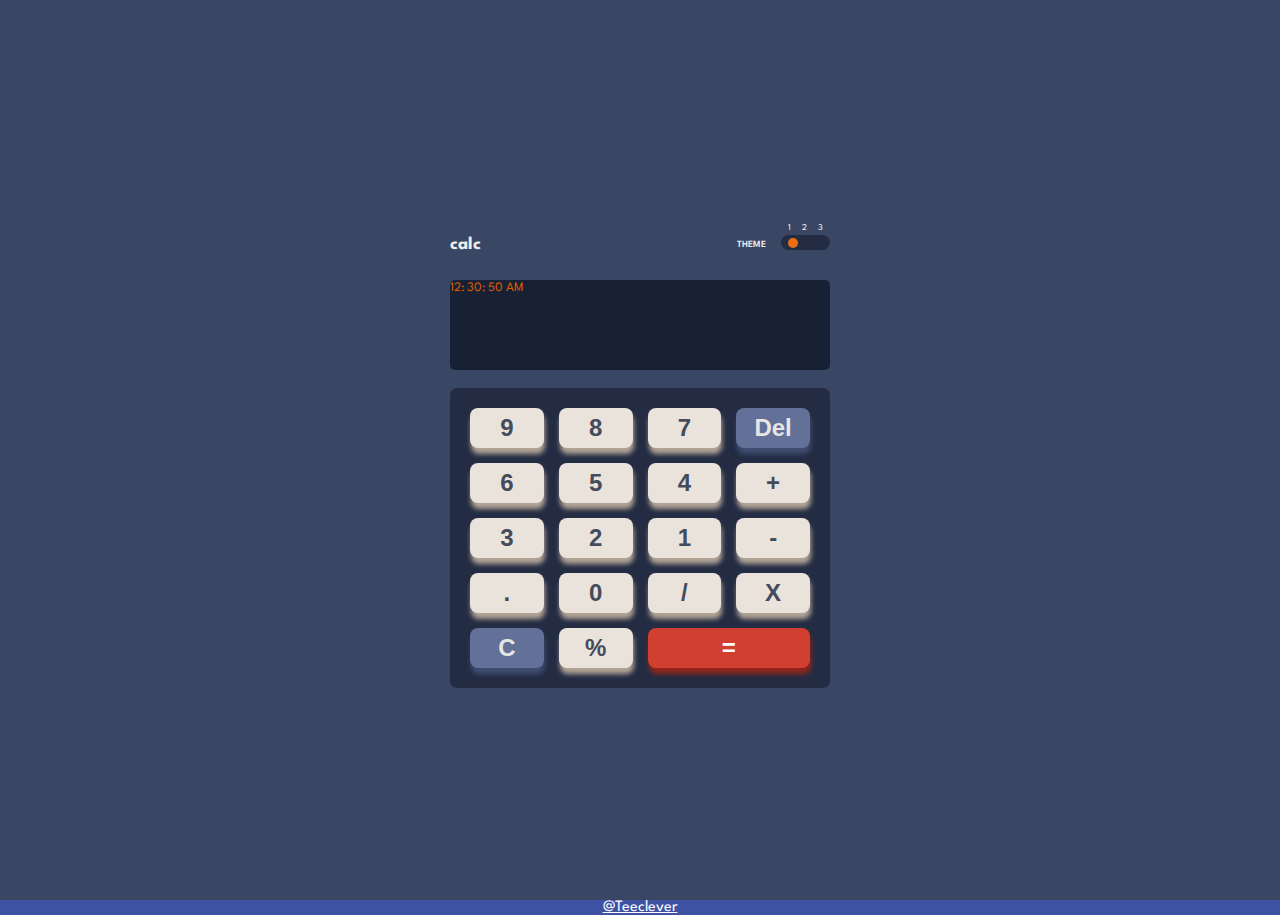
<file: calculator-app-main/index.html>
<!DOCTYPE html>
<html lang="en">
  <head>
    <meta charset="UTF-8" />
    <meta name="viewport" content="width=device-width, initial-scale=1.0" />

    <link
      rel="icon"
      type="image/png"
      sizes="32x32"
      href="./images/favicon-32x32.png" />
    <link rel="stylesheet" href="./css/styles1.css" />
    <link rel="stylesheet" href="./css/grid1.css">
    <link rel="stylesheet" href="https://fonts.googleapis.com/css?family=League+Spartan&display=swap">
    <link rel="stylesheet" href="./css/general.css">


    <title>Calculator App</title>

    <style>
      .attribution {
        font-size: 16px;
        text-align: center;
        background-color: hsl(228, 45%, 44%);
      }
      .attribution a {
        color: hsl(228, 45%, 44%);
        color: white;
     
      }
    </style>
  </head>
  <body>
    <section class="container">
      <div class="grid">

        <!-- top row -->
        <div class="row1">
          <div class="r1">
            <h2>calc</h2>
          </div>
          <div class="r2">

            <span class="thm">THEME</span>
            <div class="tickbar">
            <div class="num">
              <span class="num1">1</span>
              <span class="num1">2</span>
              <span class="num1">3</span>
            </div>
            
            <div class="tick">
              <span class="bar bar1"></span>
              <span class="bar bar2"></span>
              <span class="bar bar3"></span>
            </div>
            </div>

          </div>

        </div>
        <!-- the display rows -->
        <div class="row2">
          <span class="time">12: 30: 50 AM</span>
          <div class="cal">
          <span class="input"></span><span class="cursor"></span>
          
          <span class="input1"></span>
          
        </div>
        </div>

        <!-- button row -->
        <div class="row3">

          <input type="button" value="9">
          <input type="button" value="8">
          <input type="button" value="7">
          <input type="button" value="Del" id="del">
          <input type="button" value="6">
          <input type="button" value="5">
          <input type="button" value="4">
          <input type="button" value="+">
          <input type="button" value="3">
          <input type="button" value="2">
          <input type="button" value="1">
          <input type="button" value="-">
          <input type="button" value=".">
          <input type="button" value="0">
          <input type="button" value="/">
          <input type="button" value="X">
          <input type="button" value="C" id="danger">
          <input type="button" value="%">
          <input type="button" value="=" id="eqa">

        </div>
      </div>
    
    </section>
    <div class="attribution">
      <a href="https://www.frontendmentor.io?ref=challenge" target="_blank"
        >@Teeclever</a
      >
    </div>
    



    <script type="module" src="./app/app.js"></script>
  </body>
</html>
</file>
<file: calculator-app-main/css/styles1.css>
*{
    box-sizing: border-box;
    margin: 0;
    padding: 0;
}
body {
    font-family: 'League Spartan', sans-serif;
}

.row1
{
    display: flex;
    justify-content: space-between;
   color: hsl(0, 0%, 93%);
    align-items: center;
}

.r1 
{
margin-top: 15px;
}
.r1 h2 {
    font-size: 18px;

}
.r2
{
    display: flex;
    justify-content: center;
    align-items: center;

}

.tickbar
{
  
}
.num
{
   
    display: flex;
    justify-content: space-between;
    font-size: 9px;
    padding: 0 7px;
    margin-bottom: 3px;

}
.num1
{

}
/* barrr tick */
.tick
{
 
    display: flex;
border-radius: 30px;
background-color:  hsl(223, 31%, 20%);
padding: 2.5px 2px;
}
.tick .bar
{
    width:10px;
    height: 10px;
    border-radius: 30px;
    margin-left: 5px;
    display: block;
 
cursor: pointer;
}
.tick .bar:nth-child(1)
{
    background-color: hsl(25, 85%, 50%);
}
.thm 
{
    display: block;
    margin-top: 15px;
    font-weight: 600;
    font-size: 9.5px;
 margin-right: 15px;
}

/* diplay row */

.row2 
{
    background-color: hsl(224, 36%, 15%);
    border: none;
    outline: none;
    border-radius: 5px;
    display: flex;
    color: hsl(0, 0%, 93%);
    overflow: hidden;
    justify-content: space-between;
  
}
.time
{
   
    font-size: 13px;
  
    padding-top: 2px;
 
  border-radius: 2px;


  color: hsl(25, 97%, 43%);
    height: 18px;
}
.row2 .cal {

    display: flex;
    flex-direction: column;
    
    align-items: end;
}


.answer
{
    display: block;
    border: 1px solid black;
   

}
</file>
<file: calculator-app-main/css/grid1.css>
:root {
    --blue: #007bff;
    --indigo: #6610f2;
    --purple: #6f42c1;
    --pink: #e83e8c;
    --red: #dc3545;
    --orange: #fd7e14;
    --yellow: #ffc107;
    --green: #28a745;
    --teal: #20c997;
    --cyan: #17a2b8;
    --white: #fff;
    --gray: #6c757d;
    --gray-dark: #343a40;
    --primary: #007bff;
    --secondary: #6c757d;
    --success: #28a745;
    --info: #17a2b8;
    --warning: #ffc107;
    --danger: #dc3545;
    --light: #f8f9fa;
    --light-gray: #d3d3d3;
    --dark: #343a40;
}

.container
{
    width: 100%;
    height: 100vh;
    /* border: 1px solid black; */
    display: flex;
    justify-content: center;
    background-color: hsl(222, 26%, 31%);
    align-items: center;
}

.grid
{
    width: 380px;
   min-height: 450px;
    /* border: 1px solid black; */
    display: grid;
    grid-template-rows: 50px minmax(90px, auto) minmax(300px, auto) ;
    grid-row-gap: 18px;

}
.row1
{
    /* border: 1px solid black; */

}

.row2
{
    /* border: 1px solid black; */

}
.row3
{
 
    display: grid;
    grid-template-columns: repeat(4, 1fr);
    grid-gap: 15px;
    padding: 20px;
    background-color:   hsl(223, 31%, 20%);
    border-radius: 7px;
    
}
.row3 input {
    display: block;
    border-radius: 8px;
    border: none;
    box-shadow: 1px 6px 5px hsl(28, 16%, 65%);
    font-size: 24px;
    background-color:hsl(30, 25%, 89%);
    color:   hsl(221, 14%, 31%);
    font-weight: 700;
    cursor: pointer;
}

#eqa{
    grid-area: 5 /3 /6 /5;
    background-color: hsl(6, 63%, 50%);
    box-shadow: 1px 6px 5px hsl(6, 70%, 34%);
    color: white;

}

#danger, #del{
    background-color:  hsl(225, 21%, 49%);
    color: hsl(0, 0%, 90%);
    box-shadow: 1px 6px 5px  hsl(224, 28%, 35%);
}
.row3 input:hover
{
    background-color: hsl(0, 0%, 100%);
}
#eqa:hover{
    background-color: hsl(6, 86%, 70%);
}
#del:hover, #danger:hover{
    background-color:  hsla(185, 42%, 37%, 0.747);
  
}
</file>
<file: calculator-app-main/css/general.css>
.cursor {
    /* border: 1px solid red; */
    display: inline-block;
    margin-top: 19px;
    position: fixed;

    font-size: 20px;
    margin-left: 45;
    width:10px;
    height: 0px;
}
span {
  
}
.input {
    margin-right: 10px;
}

.row2 .input {
    margin-top: 20px;

    display: block;
    font-size: 20px;
 padding: 0 5px;

    
  
}

.row2 .input1 {
    margin-top: 16px;
    padding: 0 5px;
    font-weight: 800;
    max-width:100%;
    font-size: 27px;
    
    
  
}
@media (max-width: 600px) {
    .grid
{
        max-width: 320px;
     height: 450px;
    /* border: 1px solid black; */
    display: grid;
    margin: 0  auto;
  padding: 50px 0;
    grid-template-rows: 50px minmax(90px, auto) minmax(300px, auto) ;
    grid-row-gap: 18px;

}

.num
{
   
    display: flex;
    justify-content: space-between;
    font-size: 9px;
    padding: 0 7px;
    margin-bottom: 3px;

}
.num1
{

}
/* barrr tick */
.tick
{
 
    display: flex;
border-radius: 30px;

padding: 2.5px 2px;
}
.tick .bar
{
    width:14px;
    height: 14px;
    border-radius: 30px;
    margin-left: 5px;
    display: block;
 
cursor: pointer;
}


.container
{
    width: 100%;
    height: 85vh;
    /* border: 1px solid black; */
    display: block;
   

    align-items:flex-start;
  
}

.cursor {
    /* border: 1px solid red; */
    display: inline-block;
    margin-top: 16px;
    position:  absolute;

    font-size: 20px;
    margin-left: 45;
    width:10px;
    height: 0px;
}
.row2 .input1 {
    margin-top: 17px;
    padding: 0 5px;
    font-size: 24px !important;
    font-weight: 800;
    max-width:100%;
 
    
    
  
}
.row2 .input {
    margin-top: 18px !important;

    display: block;
  
 padding: 0 5px;

    
  
}

}
</file>
